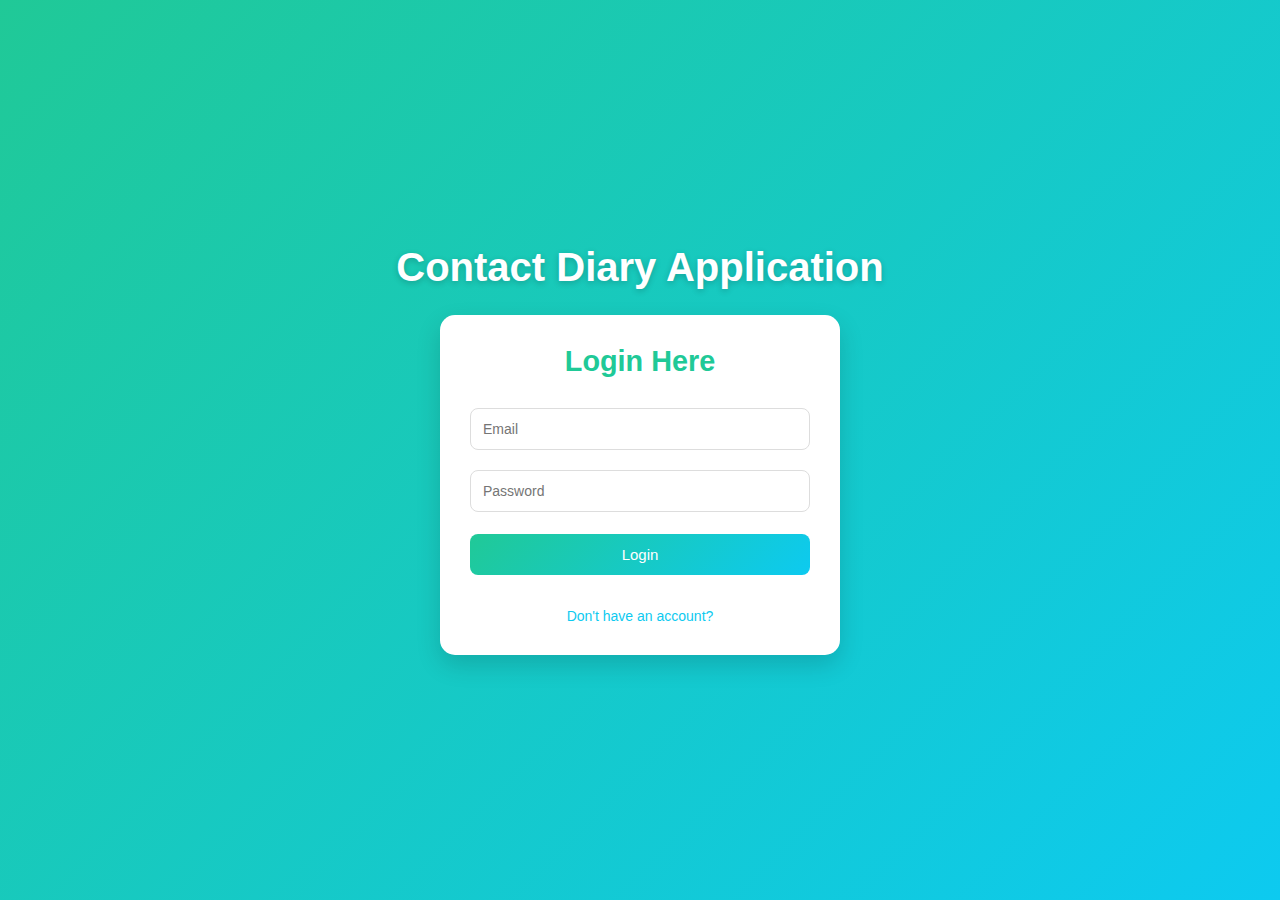
<file: index.html>
<!DOCTYPE html>
<html lang="en">

<head>
  <meta charset="UTF-8">
  <meta name="viewport" content="width=device-width, initial-scale=1.0">
  <title>Login</title>
  <link rel="stylesheet" href="./style.css">
</head>

<body>
  <h1>Contact Diary Application</h1>
  <div class="login-page">
    <h1>Login Here</h1>
    <div class="login-form">
      <input type="email" class="email" placeholder="Email" required><br>
      <input type="password" class="password" placeholder="Password" required><br>
      <button class="login-button" onclick="loginUser()">Login</button>
    </div><br>
    <a href="./Register/register.html">Don't have an account?</a>
  </div>
  <script src="./app.js"></script>
</body>

</html>
</file>
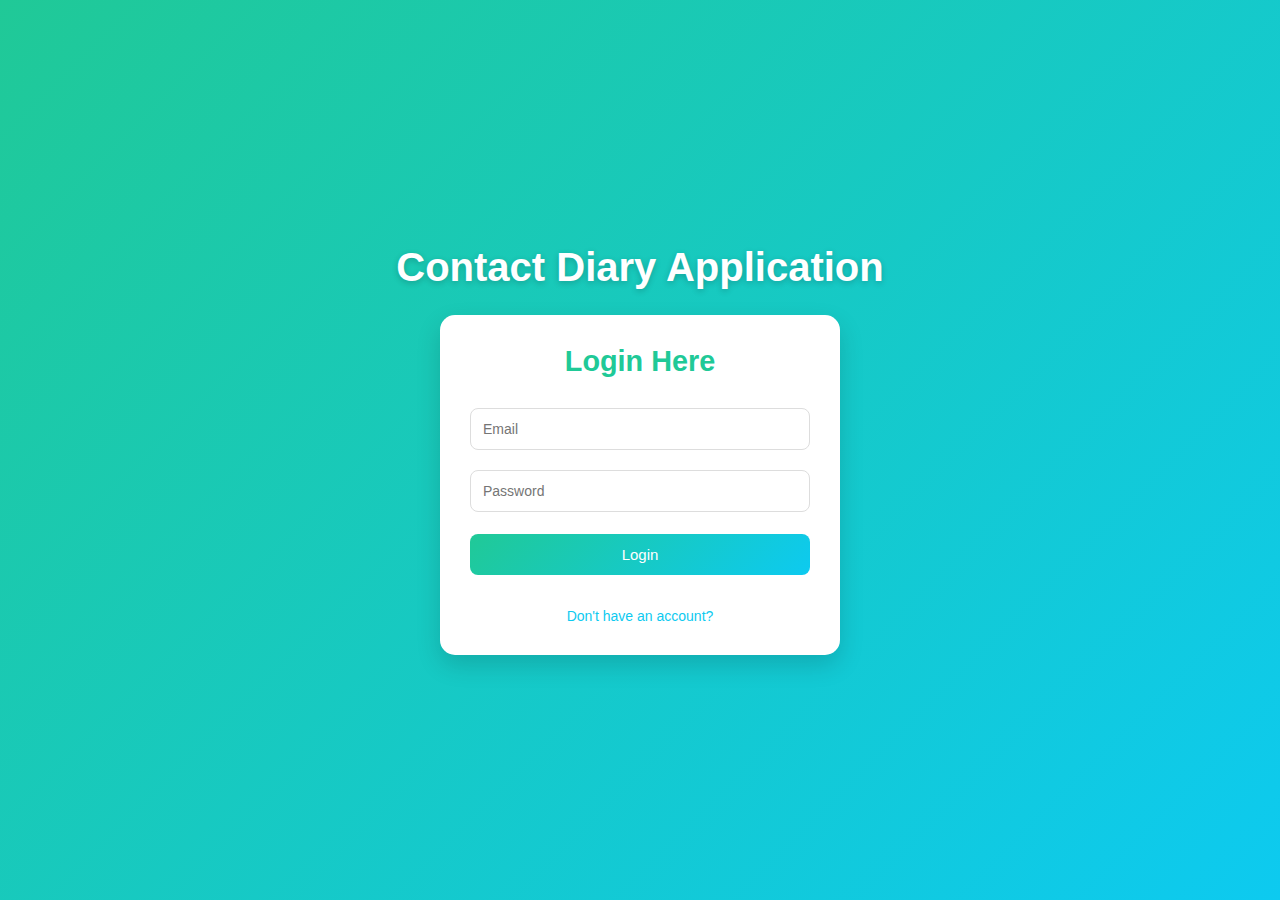
<file: Dashboard/dashboard.html>
<!DOCTYPE html>
    <html lang="en">
    <head>
      <meta charset="UTF-8">
      <meta name="viewport" content="width=device-width, initial-scale=1.0">
      <title>Dashboard</title>
      <link rel="stylesheet" href="./dashboard.css">
    </head>
    <body>
      <br><br>
      <h1>Contact Diary Application</h1>
      <div class="dashboardPage">
        <h1>Dashboard</h1>
          <button class="logoutButton" onclick="logoutUser()">Logout</button>
            <div class="form">
              <h1>Add Contacts</h1>
              <input type="text" class="name" placeholder="Name" required><br>
              <input type="email" class="email" placeholder="Email" required><br>
              <input type="number" class="number" placeholder="Number" required><br>
              <input type="text" class="address" placeholder="Address">
              <button class="addButton" onclick="addContact()">Add</button>
            </div>    
            <div class="contacts">
              <h1>Contacts</h1>
              <div class="contact-list">
              </div>
            </div>
      </div>

      <script src="./dashboard.js"></script>
    </body>
    </html>
</file>
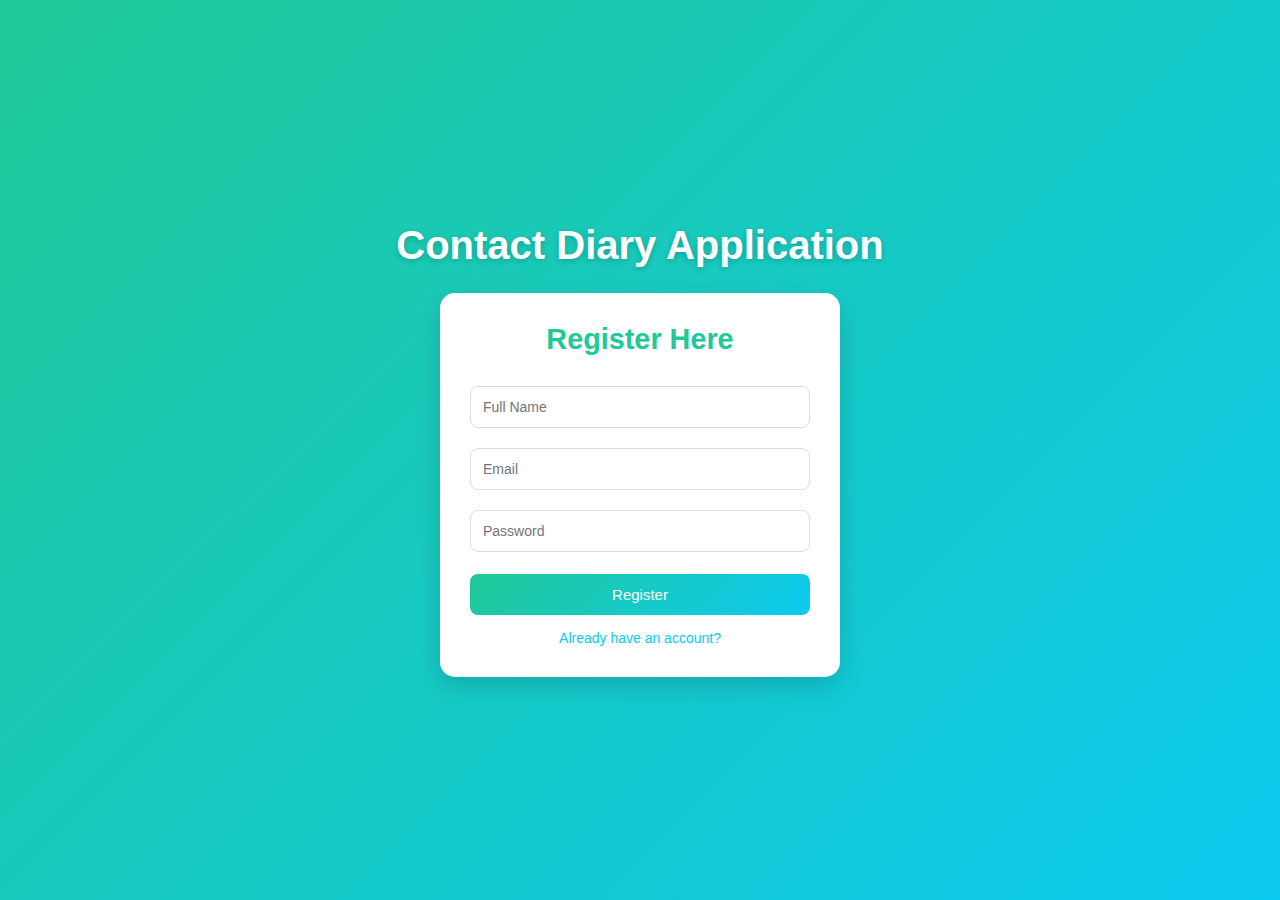
<file: Register/register.html>
<!DOCTYPE html>
<html lang="en">
<head>
  <meta charset="UTF-8">
  <meta name="viewport" content="width=device-width, initial-scale=1.0">
  <title>Register</title>
  <link rel="stylesheet" href="./register.css">
</head>
<body>
        <h1>Contact Diary Application</h1>
  <div class="register-page">
    <h1>Register Here</h1>
    <div class="register-form">
      <input type="text" class="fullName" placeholder="Full Name" required><br>
      <input type="email" class="email" placeholder="Email" required><br>
      <input type="password" class="password" placeholder="Password" required><br>
      <button class="register-button" onclick="registerUser()">Register</button>
    </div>
    <a href="../index.html">Already have an account? </a>
  </div>
  <script src="./register.js"></script>
</body>
</html>
</file>
<file: style.css>
* {
  margin: 0;
  padding: 0;
  box-sizing: border-box;
  font-family: "Poppins", sans-serif;
}

body {
  height: 100vh;
  display: flex;
  flex-direction: column;
  justify-content: center;
  align-items: center;
  background: linear-gradient(135deg, #20c997, #0dcaf0);
  padding: 20px;
}

body > h1 {
  font-size: 2.5rem;
  color: #fff;
  margin-bottom: 25px;
  text-shadow: 0 2px 6px rgba(0,0,0,0.2);
}

.login-page {
  width: 100%;
  max-width: 400px;
  background: #fff;
  padding: 30px;
  border-radius: 15px;
  box-shadow: 0 10px 25px rgba(0,0,0,0.15);
  text-align: center;
  animation: fadeIn 0.6s ease-in-out;
}

.login-page h1 {
  font-size: 1.8rem;
  color: #20c997;
  margin-bottom: 20px;
}

.login-form input {
  width: 100%;
  padding: 12px;
  margin: 10px 0;
  border: 1px solid #ddd;
  border-radius: 8px;
  font-size: 14px;
  transition: border-color 0.3s, box-shadow 0.3s;
}

.login-form input:focus {
  border-color: #20c997;
  box-shadow: 0 0 6px rgba(32,201,151,0.3);
  outline: none;
}

.login-button {
  width: 100%;
  padding: 12px;
  background: linear-gradient(135deg, #20c997, #0dcaf0);
  color: white;
  font-size: 15px;
  border: none;
  border-radius: 8px;
  cursor: pointer;
  margin-top: 12px;
  transition: transform 0.2s, box-shadow 0.3s;
}

.login-button:hover {
  transform: translateY(-2px);
  box-shadow: 0 6px 12px rgba(13,202,240,0.4);
}

.login-page a {
  display: inline-block;
  margin-top: 15px;
  font-size: 14px;
  color: #0dcaf0;
  text-decoration: none;
  transition: color 0.3s;
}

.login-page a:hover {
  color: #20c997;
}

@keyframes fadeIn {
  from { opacity: 0; transform: translateY(20px); }
  to { opacity: 1; transform: translateY(0); }
}
</file>
<file: Dashboard/dashboard.css>
* {
  margin: 0;
  padding: 0;
  box-sizing: border-box;
  font-family: "Poppins", sans-serif;
}

body {
  height: 100vh;
  display: flex;
  flex-direction: column;
  justify-content: center;
  align-items: center;
  background: linear-gradient(135deg, #20c997, #0dcaf0);
  padding: 20px;
}

body>h1 {
  font-size: 2.5rem;
  color: #fff;
  margin-bottom: 25px;
  text-shadow: 0 2px 6px rgba(0, 0, 0, 0.2);
}

.dashboardPage {
  width: 100%;
  max-width: 550px;
  background: #fff;
  padding: 30px;
  border-radius: 15px;
  box-shadow: 0 10px 25px rgba(0, 0, 0, 0.15);
  animation: fadeIn 0.6s ease-in-out;
}

.dashboardPage>h1 {
  font-size: 1.8rem;
  color: #20c997;
  text-align: center;
  margin-bottom: 20px;
}

.logoutButton {
  display: block;
  margin: 0 auto 20px auto;
  padding: 10px 20px;
  background: #dc3545;
  color: white;
  border: none;
  border-radius: 8px;
  font-size: 14px;
  cursor: pointer;
  transition: background 0.3s, transform 0.2s;
}

.logoutButton:hover {
  background: #b02a37;
  transform: scale(1.05);
}

.form {
  background: #f8f9fa;
  padding: 20px;
  border-radius: 12px;
  margin-bottom: 25px;
}

.form h1 {
  font-size: 1.2rem;
  margin-bottom: 15px;
  color: #333;
  border-left: 4px solid #20c997;
  padding-left: 10px;
}

.form input {
  width: 100%;
  padding: 12px;
  margin: 8px 0;
  border: 1px solid #ddd;
  border-radius: 8px;
  font-size: 14px;
  transition: border-color 0.3s, box-shadow 0.3s;
}

.form input:focus {
  border-color: #20c997;
  box-shadow: 0 0 6px rgba(32, 201, 151, 0.3);
  outline: none;
}

.addButton {
  width: 100%;
  padding: 12px;
  background: linear-gradient(135deg, #20c997, #0dcaf0);
  color: white;
  font-size: 15px;
  border: none;
  border-radius: 8px;
  cursor: pointer;
  margin-top: 12px;
  transition: transform 0.2s, box-shadow 0.3s;
}

.addButton:hover {
  transform: translateY(-2px);
  box-shadow: 0 6px 12px rgba(13, 202, 240, 0.4);
}

.contacts h1 {
  font-size: 1.2rem;
  margin-bottom: 15px;
  color: #333;
  border-left: 4px solid #20c997;
  padding-left: 10px;
}

.contact-list {
  margin-top: 10px;
}

.contact-item {
  background: #fff;
  border: 1px solid #eee;
  padding: 12px;
  margin-bottom: 10px;
  border-radius: 8px;
  box-shadow: 0 2px 5px rgba(0, 0, 0, 0.05);
  list-style-type: none;
}

.contact-item strong {
  font-size: 16px;
  color: #222;
}

.contact-item button {
  margin-top: 8px;
  margin-right: 5px;
  padding: 6px 10px;
  font-size: 13px;
  border: none;
  border-radius: 6px;
  cursor: pointer;
}

.contact-item button:nth-child(1) {
  background: #ffc107;
  color: #000;
}

.contact-item button:nth-child(1):hover {
  background: #e0a800;
}

.contact-item button:nth-child(2) {
  background: #dc3545;
  color: #fff;
}

.contact-item button:nth-child(2):hover {
  background: #b02a37;
}

@keyframes fadeIn {
  from {
    opacity: 0;
    transform: translateY(20px);
  }

  to {
    opacity: 1;
    transform: translateY(0);
  }
}
</file>
<file: Register/register.css>
* {
  margin: 0;
  padding: 0;
  box-sizing: border-box;
  font-family: "Poppins", sans-serif;
}

body {
  height: 100vh;
  display: flex;
  flex-direction: column;
  justify-content: center;
  align-items: center;
  background: linear-gradient(135deg, #20c997, #0dcaf0);
  padding: 20px;
}

body>h1 {
  font-size: 2.5rem;
  color: #fff;
  margin-bottom: 25px;
  text-shadow: 0 2px 6px rgba(0, 0, 0, 0.2);
}

.register-page {
  width: 100%;
  max-width: 400px;
  background: #fff;
  padding: 30px;
  border-radius: 15px;
  box-shadow: 0 10px 25px rgba(0, 0, 0, 0.15);
  text-align: center;
  animation: fadeIn 0.6s ease-in-out;
}

.register-page h1 {
  font-size: 1.8rem;
  color: #20c997;
  margin-bottom: 20px;
}

.register-form input {
  width: 100%;
  padding: 12px;
  margin: 10px 0;
  border: 1px solid #ddd;
  border-radius: 8px;
  font-size: 14px;
  transition: border-color 0.3s, box-shadow 0.3s;
}

.register-form input:focus {
  border-color: #20c997;
  box-shadow: 0 0 6px rgba(32, 201, 151, 0.3);
  outline: none;
}

.register-button {
  width: 100%;
  padding: 12px;
  background: linear-gradient(135deg, #20c997, #0dcaf0);
  color: white;
  font-size: 15px;
  border: none;
  border-radius: 8px;
  cursor: pointer;
  margin-top: 12px;
  transition: transform 0.2s, box-shadow 0.3s;
}

.register-button:hover {
  transform: translateY(-2px);
  box-shadow: 0 6px 12px rgba(13, 202, 240, 0.4);
}

.register-page a {
  display: inline-block;
  margin-top: 15px;
  font-size: 14px;
  color: #0dcaf0;
  text-decoration: none;
  transition: color 0.3s;
}

.register-page a:hover {
  color: #20c997;
}

@keyframes fadeIn {
  from {
    opacity: 0;
    transform: translateY(20px);
  }

  to {
    opacity: 1;
    transform: translateY(0);
  }
}
</file>
